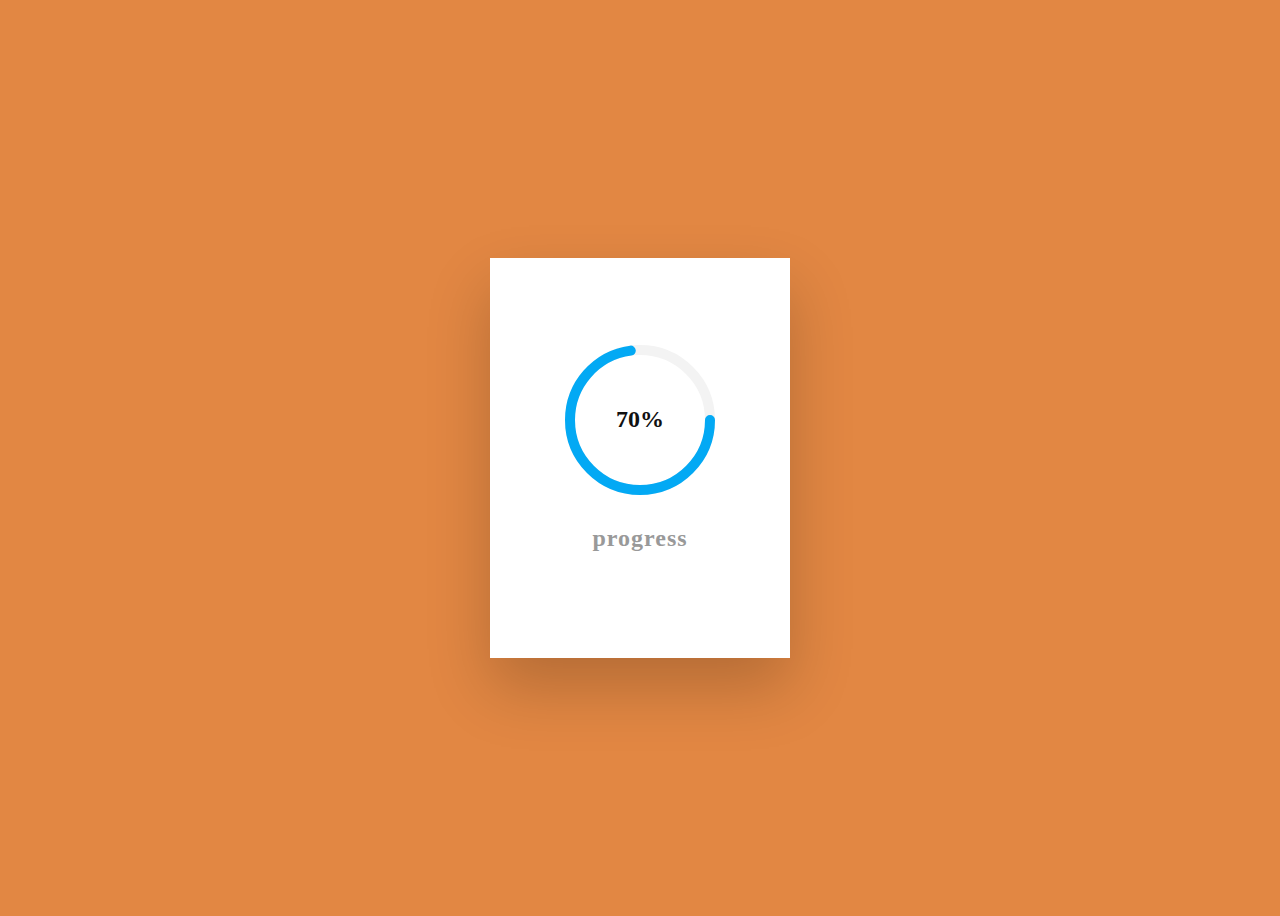
<file: testa/testa.html>
<!DOCTYPE html>
<html>
<head>
  <meta charset="utf-8">
  <title>Percentage</title>
  <link rel="stylesheet" type="text/css" href="testa.css">
</head>
<body>
   <div class="box">
     <div class="percent">
       <svg>
        <circle cx="70" cy="70" r="70"></circle>
        <circle cx="70" cy="70" r="70"></circle>
        </svg>
      <div class="number">
        <h2>70<span>%</span></h2>
     </div>
   </div>
   <h2 class="text">progress</h2>
   </div>

</body>
</html>
</file>
<file: testa/testa.css>
@import url('http://fonts.googleapis.com/css?family=Kavoon');
@import url('https://fonts.googleapis.com/css?family=Open+Sans&display=swap');
<link rel="stylesheet" href="//fonts.googleapis.com/css?family=Open+Sans:300,400,600,700&amp;lang=en"/>{
 margin: 0;
 padding: 0;
 font-family: 'Open+Sans', sans-serif;
}

body{
 display:flex;
 justify-content: center;
 align-items: center;
 min-height: 100vh;
 background: #e28743;
}
.box{
position: relative;
width: 300px;
height: 400px;
display: flex;
justify-content: center;
align-items: center;
flex-direction: column;
background: #fff;
box-shadow: 0 30px 60px rgba(0,0,0,.2);
}
.box .percent{
 position: relative;
 width: 150px;
 height: 150px;
}
.box .percent svg{
 position: relative;
 width: 150px;
 height: 150px;
}
.box .percent svg circle{
 position: relative;
 width: 150px;
 height: 150px;
 fill: none;
 stroke-width: 10;
 stroke:#000 ;
 transform: translate(5px,5px);
 stroke-dasharray: 440;
 stroke-dashoffset: 440;
 stroke-linecap: round;
}
.box .percent svg circle:nth-child(1){
 stroke-dashoffset: 0;
 stroke:#f3f3f3;
}

.box .percent svg circle:nth-child(2){
 stroke-dashoffset: calc(400 - (400 * 70) / 100);
 stroke:#03a9f4;
}
.box .percent .number{
 position: absolute ;
 top: 0;
 left: 0;
 width: 100%;
 height: 100%;
 display: flex;
 justify-content: center;
 align-items: center;
 color: #111;
}
.box .center .number h2{
 font-size: 48px;
}
.box .center .number h2 span{
 font-size: 24px;
}
.box .text{
 padding: 10px 0 0;
 color: #999;
 font-weight: 700;
 letter-spacing: 1px;
}
</file>
